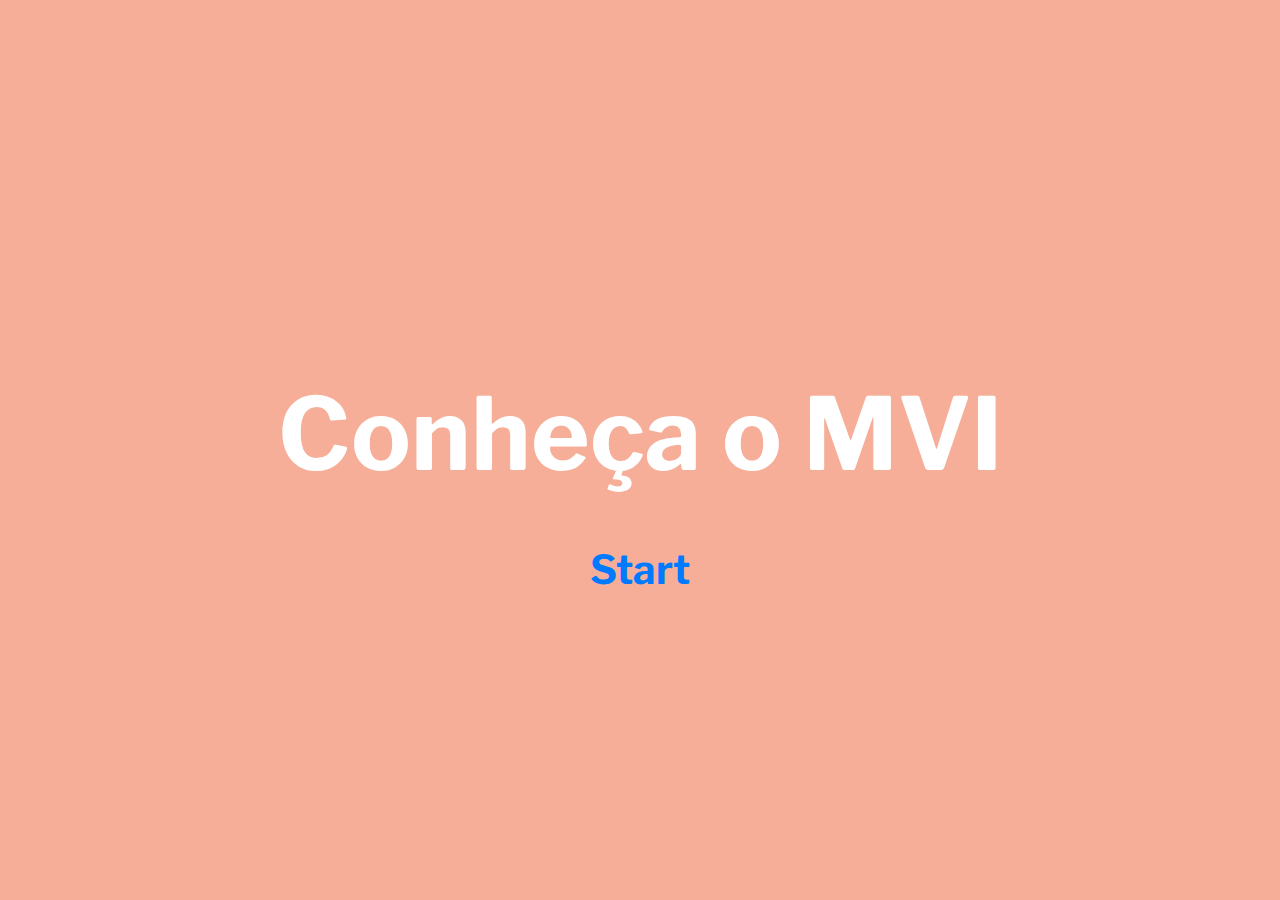
<file: MV1/projeto-pnt/index.html>
<!doctype html>
<html lang="en">
  <head>
    <meta charset="utf-8">
    <meta name="viewport" content="width=device-width, initial-scale=1">
    <title>MVI - Conheça o MVI</title>
    <link href="https://cdn.jsdelivr.net/npm/bootstrap@5.3.0-alpha2/dist/css/bootstrap.min.css" rel="stylesheet" integrity="sha384-aFq/bzH65dt+w6FI2ooMVUpc+21e0SRygnTpmBvdBgSdnuTN7QbdgL+OapgHtvPp" crossorigin="anonymous">
    <link rel="stylesheet" href="assets/css/startpage.css">
  </head>
  <body>
    <div class="content">
        <h1>Conheça o MVI</h1>
        <a class="btn btn-lg btn-outline-primary btn-start" href="start.html" role="button">Start</a>
      </div>
    <script src="https://cdn.jsdelivr.net/npm/bootstrap@5.3.0-alpha2/dist/js/bootstrap.bundle.min.js" integrity="sha384-qKXV1j0HvMUeCBQ+QVp7JcfGl760yU08IQ+GpUo5hlbpg51QRiuqHAJz8+BrxE/N" crossorigin="anonymous"></script>
  </body>
</html>
</file>
<file: MV1/projeto-pnt/assets/css/startpage.css>
@import url('https://fonts.googleapis.com/css2?family=Libre+Franklin:wght@100&display=swap');

/* Background color */
body {
    background-color: #f6ae98;
    margin: 0;
    padding: 0;
    height: 100vh;
    color: white;
    font-family: 'Libre Franklin', sans-serif;
    display: flex;
    justify-content: center;
    align-items: center;
    text-align: center;
}

/* Aumentando a espessura do texto */
h1 {
    font-size: 100px;
    font-weight: 700; /* Aumenta a espessura do texto */
    margin-bottom: 50px;
    transition: color 0.3s ease;
}

/* Botão */
.btn-start {
    font-size: 40px;
    font-weight: 700; /* Aumenta a espessura do texto do botão */
    text-decoration: none;
    color: #007bff;
    border-color: #007bff;
    padding: 10px 20px;
    border-radius: 30px;
    transition: color 0.3s ease, border-color 0.3s ease;
}

/* Hover effects */
h1:hover {
    color: #f88d6a;
}

.btn-start:hover {
    color: #f88d6a;
    border-color: #f88d6a;
}

/* Responsive adjustments for smaller screens */
@media screen and (max-width: 768px) {
    h1 {
        font-size: 70px;
    }

    .btn-start {
        font-size: 30px;
        padding: 12px 24px;
    }
}

@media screen and (max-width: 576px) {
    h1 {
        font-size: 50px;
    }

    .btn-start {
        font-size: 20px;
        padding: 10px 20px;
    }
}
</file>
